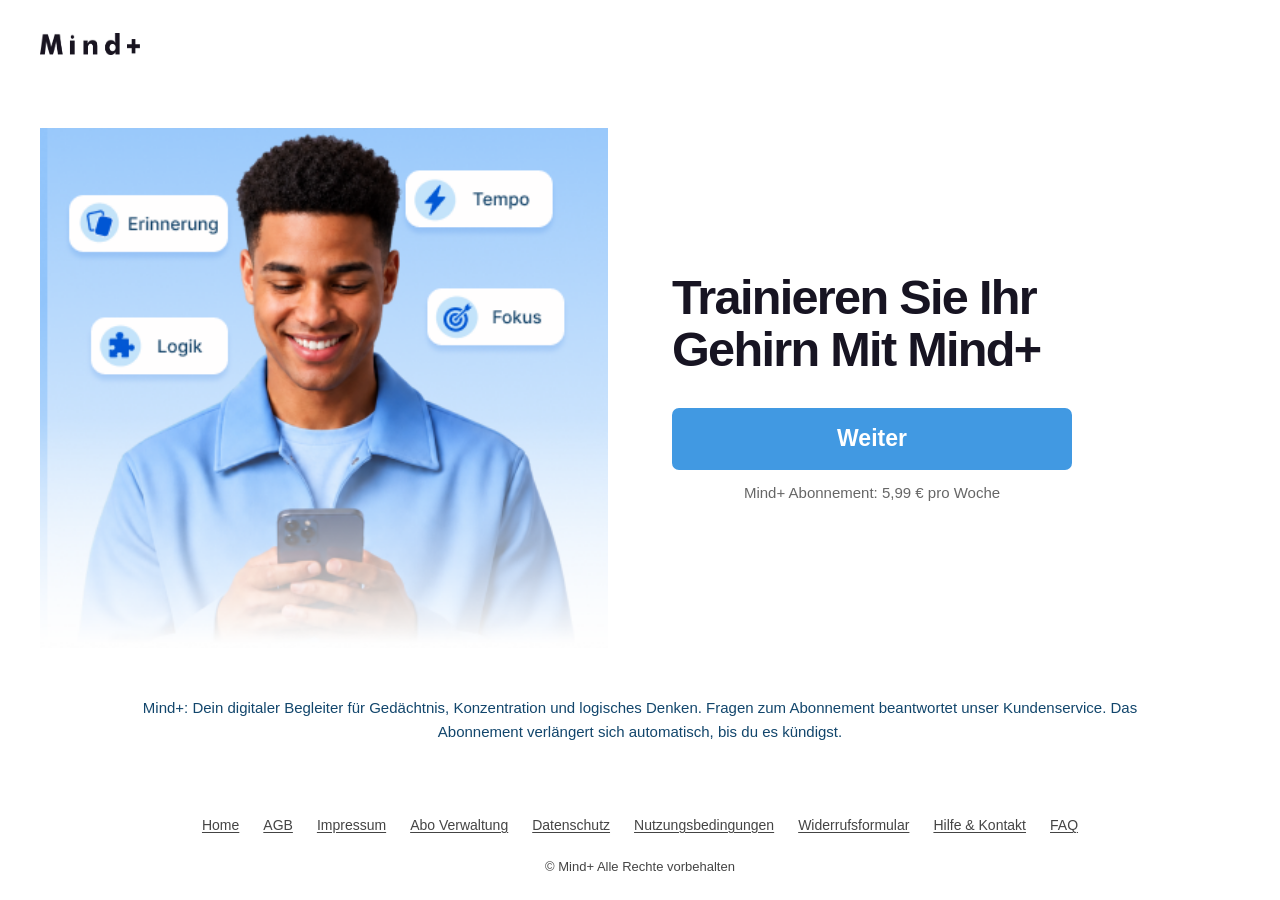
<file: index.html>
<!doctype html>
<html lang="de">
<head>
  <meta charset="utf-8">
  <meta name="viewport" content="width=device-width, initial-scale=1">
  <meta name="theme-color" content="#96c7fa">
  <meta name="description" content="Mind+ – Gedächtnis, Konzentration und logisches Denken trainieren. Abonnement für 5,99 € pro Woche.">
  <title>Mind+ · Gehirntraining</title>
  <link rel="stylesheet" href="styles.css">
</head>
<body>
  <div class="site">
    <header class="site-header"><a class="brand" href="https://mindplus.store/" aria-label="Mind+ Homepage"><img src="logo.png" width="245" height="52" alt="Mind+"></a></header>
    <main>
      <div class="landing-grid">
        <div class="hero-art"><img src="Landing%20CLICK2SMS.png" width="390" height="900" alt="Ein Mann mit Smartphone, umgeben von Erinnerung, Tempo, Logik und Fokus." fetchpriority="high"></div>
        <div class="offer-panel">
          <h1>Trainieren Sie Ihr<br>Gehirn Mit Mind+</h1>
          <div class="offer">
            <a class="cta" href="https://mindplus.store/" aria-describedby="price">Weiter</a>
            <p class="price" id="price">Mind+ Abonnement: 5,99 € pro Woche</p>
          </div>
        </div>
      </div>
      <div class="disclaimer"><p>Mind+: Dein digitaler Begleiter für Gedächtnis, Konzentration und logisches Denken. Fragen zum Abonnement beantwortet unser Kundenservice. Das Abonnement verlängert sich automatisch, bis du es kündigst.</p></div>
    </main>
    <footer class="site-footer">
  <nav aria-label="Hilfe und rechtliche Hinweise">
    <a href="https://mindplus.store/">Home</a>
    <a href="https://mindplus.store/info/terms">AGB</a>
    <a href="impressum.html">Impressum</a>
    <a href="http://de.mobileinfo.biz/">Abo Verwaltung</a>
    <a href="https://mindplus.store/info/privacy">Datenschutz</a>
    <a href="https://mindplus.store/info/terms-of-use">Nutzungsbedingungen</a>
    <a href="Widerrufsformular-MindPlus.docx" download="Widerrufsformular-MindPlus.docx" type="application/vnd.openxmlformats-officedocument.wordprocessingml.document">Widerrufsformular</a>
    <a href="https://mindplus.store/info/contact">Hilfe &amp; Kontakt</a>
    <a href="https://mindplus.store/info/faq">FAQ</a>
  </nav>
  <p>© Mind+ Alle Rechte vorbehalten</p>
</footer>
  </div>
</body>
</html>
</file>
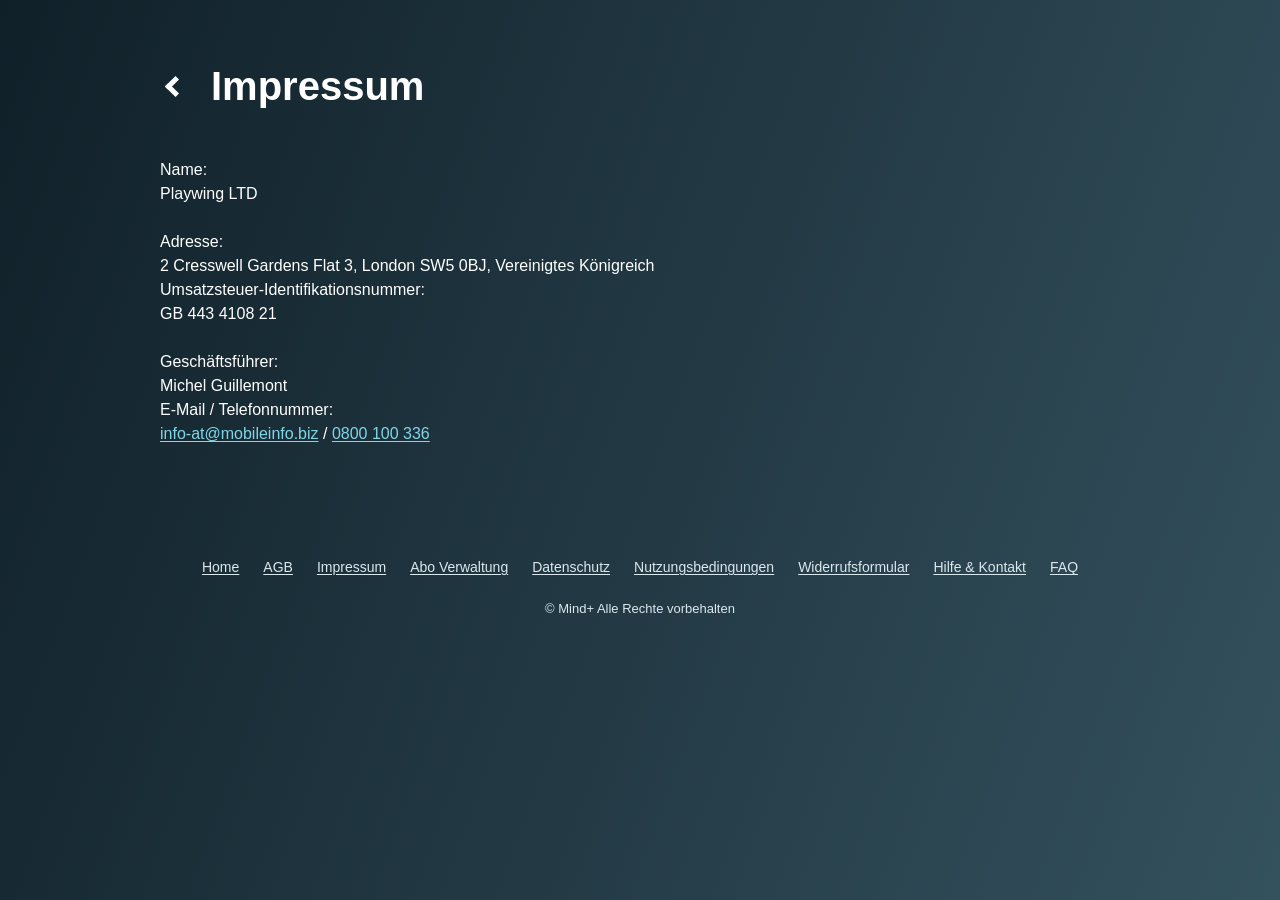
<file: impressum.html>
<!doctype html>
<html lang="de">
<head>
  <meta charset="utf-8">
  <meta name="viewport" content="width=device-width, initial-scale=1">
  <meta name="theme-color" content="#172c37">
  <title>Impressum · Mind+</title>
  <link rel="stylesheet" href="styles.css">
</head>
<body class="imprint-page">
  <div class="imprint-wrap">
    <header class="legal-heading"><a class="back" href="index.html" aria-label="Zurück zu Mind+"><span aria-hidden="true"></span></a><h1>Impressum</h1></header>
    <main class="imprint-content">
      <address>
        <dl>
          <div><dt>Name:</dt><dd>Playwing LTD</dd></div>
          <div><dt>Adresse:</dt><dd>2 Cresswell Gardens Flat 3, London SW5 0BJ, Vereinigtes Königreich</dd><dt>Umsatzsteuer-Identifikationsnummer:</dt><dd>GB 443 4108 21</dd></div>
          <div><dt>Geschäftsführer:</dt><dd>Michel Guillemont</dd><dt>E-Mail / Telefonnummer:</dt><dd><a href="mailto:info-at@mobileinfo.biz">info-at@mobileinfo.biz</a> / <a href="tel:0800100336">0800 100 336</a></dd></div>
        </dl>
      </address>
    </main>
    <footer class="site-footer">
  <nav aria-label="Hilfe und rechtliche Hinweise">
    <a href="https://mindplus.store/">Home</a>
    <a href="https://mindplus.store/info/terms">AGB</a>
    <a href="impressum.html">Impressum</a>
    <a href="http://de.mobileinfo.biz/">Abo Verwaltung</a>
    <a href="https://mindplus.store/info/privacy">Datenschutz</a>
    <a href="https://mindplus.store/info/terms-of-use">Nutzungsbedingungen</a>
    <a href="Widerrufsformular-MindPlus.docx" download="Widerrufsformular-MindPlus.docx" type="application/vnd.openxmlformats-officedocument.wordprocessingml.document">Widerrufsformular</a>
    <a href="https://mindplus.store/info/contact">Hilfe &amp; Kontakt</a>
    <a href="https://mindplus.store/info/faq">FAQ</a>
  </nav>
  <p>© Mind+ Alle Rechte vorbehalten</p>
</footer>
  </div>
</body>
</html>
</file>
<file: styles.css>
* { box-sizing: border-box; }
:root {
  font-family: Arial, Helvetica, sans-serif;
  font-size: 16px;
  -webkit-text-size-adjust: 100%;
  color: #12466c;
  background: #eef5fc;
  font-synthesis: none;
}
body { margin: 0; }
a { color: inherit; text-underline-offset: 2px; }
a:focus-visible, button:focus-visible { outline: 3px solid #175e98; outline-offset: 4px; }
.site { width: min(100%, 600px); min-height: 100svh; margin-inline: auto; background: #fff; }
.site-header { min-height: 44px; display: grid; place-items: center; background: #96c7fa; }
.brand { display: inline-flex; align-items: center; padding: 13px; }
.brand img { display: block; width: 62px; height: auto; }
.hero-art { position: relative; overflow: hidden; aspect-ratio: 390 / 357; background: #96c7fa; }
.hero-art img { display: block; position: absolute; top: -12.325%; width: 100%; height: auto; }
.offer-panel { text-align: center; }
h1 {
  margin: 0;
  padding: 3px 18px 0;
  background: #fefefe;
  color: #171422;
  font-size: clamp(1.7rem, 8.45vw, 2.375rem);
  font-weight: 800;
  line-height: 1.02;
  letter-spacing: -.025em;
}
.offer { margin-top: 0; padding: 31px 30px 0; background: linear-gradient(#f1f8fe, #fff 80%); }
.cta {
  display: grid;
  place-items: center;
  min-height: 56px;
  padding: 13px 18px;
  border-radius: 7px;
  background: #4199e2;
  color: #fff;
  text-decoration: none;
  font-size: 21px;
  font-weight: 700;
  animation: cta-pulse 2.6s ease-in-out infinite;
}
.cta:hover { background: #3289ce; }
@keyframes cta-pulse { 50% { box-shadow: 0 0 0 5px rgb(65 153 226 / 16%); } }
.price { margin: 6px 0 0; color: #666; font-size: .8125rem; line-height: 1.45; }
.disclaimer { margin: clamp(48px, 17vw, 80px) 0 0; padding: 0 clamp(20px, 7.7vw, 40px); font-size: .875rem; line-height: 1.4; }
.disclaimer p { margin: 0; }
.site-footer { padding: clamp(48px, 18vw, 80px) 20px 18px; color: #444; text-align: center; }
.site-footer nav { display: flex; justify-content: center; flex-wrap: wrap; gap: 4px 18px; }
.site-footer nav a { display: inline-flex; align-items: center; min-height: 36px; max-width: 100%; font-size: .875rem; line-height: 1.4; overflow-wrap: anywhere; }
.site-footer > p { margin: 22px 0 0; font-size: .8125rem; line-height: 1.4; }
.imprint-page {
  min-height: 100svh;
  background: linear-gradient(110deg, #102029, #34515e);
  color: #fff;
}
.imprint-wrap { width: min(100% - 44px, 960px); margin: 0 auto; padding: 42px 0 28px; }
.legal-heading { display: flex; align-items: center; gap: 20px; }
.legal-heading h1 { padding: 0; background: none; color: inherit; font-size: clamp(28px, 6vw, 40px); font-weight: 600; line-height: 1.2; letter-spacing: 0; }
.back { display: inline-flex; align-items: center; justify-content: center; min-width: 28px; min-height: 44px; padding: 8px; color: inherit; text-decoration: none; }
.back span { display: block; width: 15px; height: 15px; border-left: 5px solid; border-bottom: 5px solid; transform: rotate(45deg); }
.imprint-content { margin: 48px 0 0; line-height: 1.5; font-size: 1rem; overflow-wrap: anywhere; }
.imprint-content address { font-style: normal; }
.imprint-content dl { margin: 0; }
.imprint-content dl > div { margin-bottom: 24px; }
.imprint-content dt, .imprint-content dd { margin: 0; font-weight: 400; }
.imprint-content a { color: #7fd7e7; }
.imprint-page .site-footer { padding: 80px 0 0; color: #dbe8ee; }
@media (min-width: 800px) {
  :root { background: #fff; }
  .site { width: 100%; min-height: 100svh; margin: 0; border: 0; border-radius: 0; box-shadow: none; display: flex; flex-direction: column; }
  .site-header { min-height: 88px; justify-content: start; padding-inline: max(40px, calc((100% - 1240px) / 2)); background: #fff; }
  .brand { padding: 16px 0; }
  .brand img { width: 100px; }
  .site > main { flex: 1; display: flex; flex-direction: column; justify-content: center; }
  .landing-grid { width: min(100% - 80px, 1240px); margin-inline: auto; padding-block: 12px 24px; display: grid; grid-template-columns: minmax(0, 1fr) minmax(0, 1fr); gap: clamp(32px, 5vw, 88px); align-items: center; background: none; }
  .hero-art { width: 100%; max-width: 580px; aspect-ratio: 390 / 357; background: transparent; }
  .offer-panel { min-width: 0; padding: 24px 0; text-align: left; }
  .offer-panel h1 { padding: 0; background: none; font-size: clamp(32px, 3.8vw, 58px); line-height: 1.06; letter-spacing: -.035em; }
  .offer { background: none; padding: 32px 0 0; width: 100%; max-width: 400px; margin: 0; }
  .cta { min-height: 62px; font-size: 23px; }
  .price { margin-top: 12px; text-align: center; font-size: .9375rem; }
  .disclaimer { width: min(100% - 80px, 1000px); margin: 24px auto 0; padding: 0; line-height: 1.6; font-size: .9375rem; text-align: center; }
  .site-footer { padding: 36px 40px 24px; }
  .site-footer nav { gap: 4px 24px; }
  .site-footer > p { margin-top: 14px; }
  .imprint-wrap { padding-top: 62px; }
  .imprint-content { padding: 0; background: none; color: inherit; border-radius: 0; font-size: 16px; }
  .imprint-content a { color: #7fd7e7; }
}
@media (prefers-reduced-motion: reduce) { .cta { animation: none; } }
</file>
